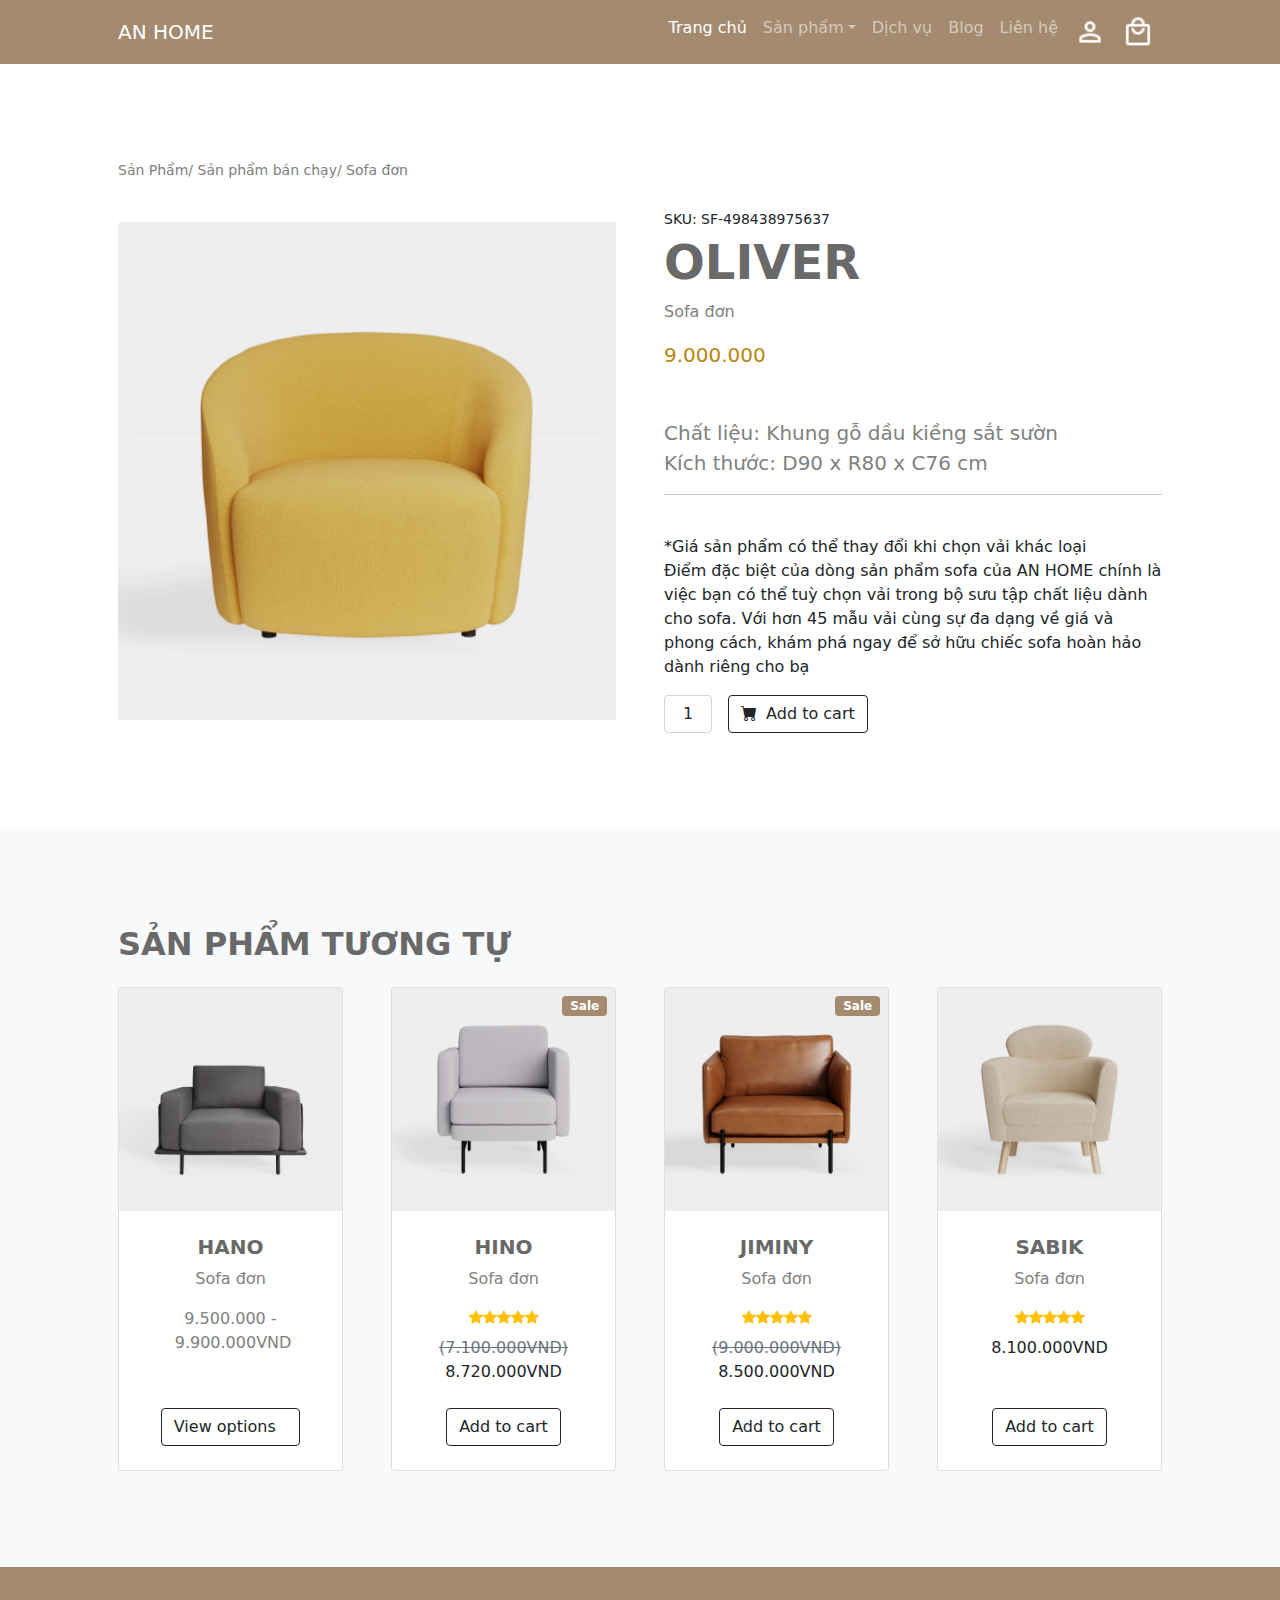
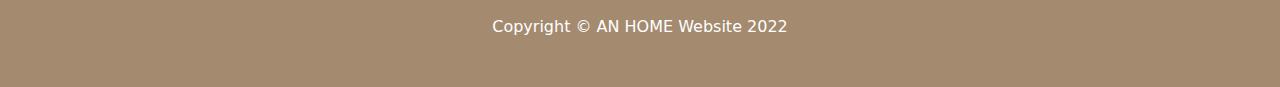
<file: chitietsanpham.html>
<!DOCTYPE html>
<html lang="en">
    <head>
        <meta charset="utf-8" />
        <meta name="viewport" content="width=device-width, initial-scale=1, shrink-to-fit=no" />
        <meta name="description" content="" />
        <meta name="author" content="" />
        <title>Shop Item - Start Bootstrap Template</title>
        <!-- Favicon-->
        <link rel="icon" type="image/x-icon" href="assets/favicon.ico" />
        <!-- Bootstrap icons-->
        <link href="https://cdn.jsdelivr.net/npm/bootstrap-icons@1.5.0/font/bootstrap-icons.css" rel="stylesheet" />
        <!-- Core theme CSS (includes Bootstrap)-->
        <link href="css/styles.css" rel="stylesheet" />
    </head>
    <body>
        <!-- Navigation-->
        <nav class="navbar navbar-expand-lg navbar-dark bg-dark">
            <div class="container px-5">
                <a class="navbar-brand" href="#!">AN HOME</a>
                <button class="navbar-toggler" type="button" data-bs-toggle="collapse" data-bs-target="#navbarSupportedContent" aria-controls="navbarSupportedContent" aria-expanded="false" aria-label="Toggle navigation"><span class="navbar-toggler-icon"></span></button>
                <div class="collapse navbar-collapse" id="navbarSupportedContent">
                    <ul class="navbar-nav ms-auto mb-2 mb-lg-0">
                        <li class="nav-item"><a class="nav-link active" aria-current="page" href="index.html">Trang chủ</a></li>
						<li class="nav-item dropdown">
                            <a class="nav-link dropdown-toggle" id="navbarDropdown" href="#" role="button" data-bs-toggle="dropdown" aria-expanded="false">Sản phẩm</a>
                            <ul class="dropdown-menu" aria-labelledby="navbarDropdown">
                                <li><a class="dropdown-item" href="#!">Tất cả sản phẩm</a></li>
                                <li><hr class="dropdown-divider" /></li>
                                <li><a class="dropdown-item" href="sanpham.html">Sản phẩm bán chạy</a></li>
                                <li><a class="dropdown-item" href="#!">Bộ sưu tập</a></li>
                            </ul>
                        </li>
                        <li class="nav-item"><a class="nav-link" href="#!">Dịch vụ</a></li>
						<li class="nav-item"><a class="nav-link" href="#!">Blog</a></li>
                        <li class="nav-item"><a class="nav-link" href="#!">Liên hệ</a></li>
						<li class="nav-item"><a class="nav-link" href="#!"><img src="assets/img/icon_person_account.png" alt="icon acount" height="32px"></a></li>
						<li class="nav-item"><a class="nav-link" href="#!"><img src="assets/img/icon_shopping.png" alt="icon shoppingt" height="32px"></a></li>
                    </ul>
					
                </div>
					
            </div>
        </nav>
        <!-- Product section-->
        <section class="py-5">
            <div class="container px-4 px-lg-5 my-5">
				<p class="small mb-1"> Sản Phẩm/ Sản phẩm bán chạy/ Sofa đơn</p>
				<br>
                <div class="row gx-4 gx-lg-5 align-items-center">
                    <div class="col-md-6"><img class="card-img-top mb-5 mb-md-0" src="assets/img/sp1.webp" alt="..." /></div>
                    <div class="col-md-6">
                        <div class="small mb-1">SKU: SF-498438975637</div>
                        <h1 class="display-5 fw-bolder">OLIVER</h1>
						<p> Sofa đơn</p>
                        <div class="fs-5 mb-5">
                            <span style="font-weight: 500; color: darkgoldenrod">9.000.000</span>
                        </div>
                        <p class="lead"><span style="font-weight: 500">Chất liệu:</span> Khung gỗ dầu kiềng sắt sườn
									<br> <span style="font-weight: 500"> Kích thước:</span> D90 x R80 x C76 cm
									<hr>
									<br><span style="font-weight: 100">*Giá sản phẩm có thể thay đổi khi chọn vải khác loại</span>
									<br><span style="font-weight: 200"> Điểm đặc biệt của dòng sản phẩm sofa của AN HOME chính là việc bạn có thể tuỳ chọn vải trong bộ sưu tập chất liệu dành cho sofa. Với hơn 45 mẫu vải cùng sự đa dạng về giá và phong cách, khám phá ngay để sở hữu chiếc sofa hoàn hảo dành riêng cho bạ</span> </p>
                        <div class="d-flex">
                            <input class="form-control text-center me-3" id="inputQuantity" type="num" value="1" style="max-width: 3rem" />
                            <button class="btn btn-outline-dark flex-shrink-0" type="button">
                                <i class="bi-cart-fill me-1"></i>
                                Add to cart
                            </button>
                        </div>
                    </div>
                </div>
            </div>
        </section>
        <!-- Related items section-->
        <section class="py-5 bg-light">
            <div class="container px-4 px-lg-5 mt-5">
                <h2 class="fw-bolder mb-4"> SẢN PHẨM TƯƠNG TỰ </h2>
                <div class="row gx-4 gx-lg-5 row-cols-2 row-cols-md-3 row-cols-xl-4 justify-content-center">
                    <div class="col mb-5">
                        <div class="card h-100">
                            <!-- Product image-->
                            <img class="card-img-top" src="assets/img/sp9.webp" alt="..." />
                            <!-- Product details-->
                            <div class="card-body p-4">
                              <div class="text-center">
                                    <!-- Product name-->
                                <h5 class="fw-bolder">HANO</h5>
								<p> Sofa đơn</p>
                                   <!-- Product price-->
                                 <p>9.500.000 - &nbsp;9.900.000VND</p>
                              </div>
                            </div>
                            <!-- Product actions-->
                            <div class="card-footer p-4 pt-0 border-top-0 bg-transparent">
                                <div class="text-center"><a class="btn btn-outline-dark mt-auto" href="#">View options   </a></div>
                            </div>
                        </div>
                    </div>
                    <div class="col mb-5">
                        <div class="card h-100">
                            <!-- Sale badge-->
                            <div class="badge bg-dark text-white position-absolute" style="top: 0.5rem; right: 0.5rem">Sale</div>
                            <!-- Product image-->
                            <img class="card-img-top" src="assets/img/sp10.webp" alt="..." />
                            <!-- Product details-->
                            <div class="card-body p-4">
                                <div class="text-center">
                                    <!-- Product name-->
                                    <h5 class="fw-bolder">HINO</h5>
									<p> Sofa đơn</p>
                                    <!-- Product reviews-->
                                  <div class="d-flex justify-content-center small text-warning mb-2">
                                        <div class="bi-star-fill"></div>
                                        <div class="bi-star-fill"></div>
                                        <div class="bi-star-fill"></div>
                                        <div class="bi-star-fill"></div>
                                        <div class="bi-star-fill"></div>
                                  </div>
                                  <!-- Product price-->
                                <!-- Product price-->
                                    <span class="text-muted text-decoration-line-through">(7.100.000VND)</span>
                                    8.720.000VND
							  </div>
                            </div>
                            <!-- Product actions-->
                            <div class="card-footer p-4 pt-0 border-top-0 bg-transparent">
                                <div class="text-center"><a class="btn btn-outline-dark mt-auto" href="#">Add to cart</a></div>
                            </div>
                        </div>
                    </div>
                    <div class="col mb-5">
                        <div class="card h-100">
                            <!-- Sale badge-->
                            <div class="badge bg-dark text-white position-absolute" style="top: 0.5rem; right: 0.5rem">Sale</div>
                            <!-- Product image-->
                            <img class="card-img-top" src="assets/img/sp4.webp" alt="..." />
                            <!-- Product details-->
                            <div class="card-body p-4">
                              <div class="text-center">
                                    <!-- Product name-->
                                    <h5 class="fw-bolder">JIMINY</h5>
								   	<p> Sofa đơn</p>
                                    <!-- Product reviews-->
                                    <div class="d-flex justify-content-center small text-warning mb-2">
                                        <div class="bi-star-fill"></div>
                                        <div class="bi-star-fill"></div>
                                        <div class="bi-star-fill"></div>
                                        <div class="bi-star-fill"></div>
                                        <div class="bi-star-fill"></div>
                                    </div>
                                    <!-- Product price-->
                                    <span class="text-muted text-decoration-line-through">(9.000.000VND)</span>
                                    8.500.000VND
                              </div>
                            </div>
                            <!-- Product actions-->
                            <div class="card-footer p-4 pt-0 border-top-0 bg-transparent">
                                <div class="text-center"><a class="btn btn-outline-dark mt-auto" href="#">Add to cart</a></div>
                            </div>
                        </div>
                    </div>
                    <div class="col mb-5">
                        <div class="card h-100">
                            <!-- Product image-->
                            <img class="card-img-top" src="assets/img/sp2.webp" alt="..." />
                            <!-- Product details-->
                            <div class="card-body p-4">
                                <div class="text-center">
                                    <!-- Product name-->
                                    <h5 class="fw-bolder">SABIK</h5>
									<p> Sofa đơn</p>
                                    <!-- Product reviews-->
                                    <div class="d-flex justify-content-center small text-warning mb-2">
                                        <div class="bi-star-fill"></div>
                                        <div class="bi-star-fill"></div>
                                        <div class="bi-star-fill"></div>
                                        <div class="bi-star-fill"></div>
                                        <div class="bi-star-fill"></div>
                                    </div>
                                    <!-- Product price-->
                                    8.100.000VND
                              </div>
                            </div>
                            <!-- Product actions-->
                            <div class="card-footer p-4 pt-0 border-top-0 bg-transparent">
                                <div class="text-center"><a class="btn btn-outline-dark mt-auto" href="#">Add to cart</a></div>
                            </div>
                        </div>
				  </div>
                </div>
            </div>
        </section>
        <!-- Footer-->
        <footer class="py-5 bg-dark">
            <div class="container"><p class="m-0 text-center text-white">Copyright &copy; AN HOME Website 2022</p></div>
        </footer>
        <!-- Bootstrap core JS-->
        <script src="https://cdn.jsdelivr.net/npm/bootstrap@5.1.3/dist/js/bootstrap.bundle.min.js"></script>
        <!-- Core theme JS-->
        <script src="js/scripts.js"></script>
    </body>
</html>
</file>
